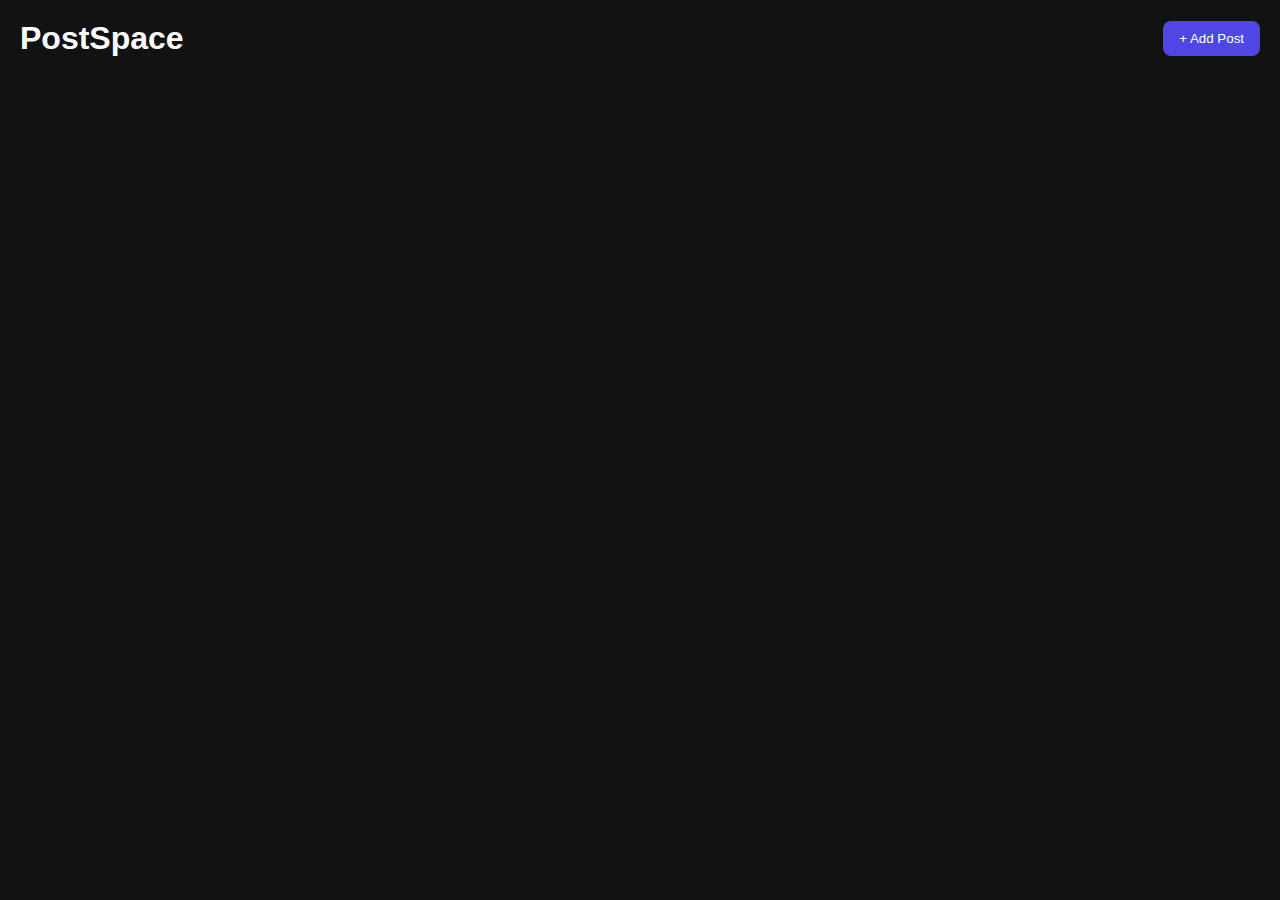
<file: js/apiandpromise/index.html>
<!DOCTYPE html>
<html lang="en">
<head>
  <meta charset="UTF-8" />
  <meta name="viewport" content="width=device-width, initial-scale=1.0"/>
  <title>PostSpace</title>
  <link rel="stylesheet" href="style.css"/>
  <link rel="shortcut icon" href="favicon.png" type="image/x-icon">
</head>
<body>
  <header>
    <h1>PostSpace</h1>
    <button id="addPostBtn">+ Add Post</button>
  </header>

  <main>
    <div id="postsContainer" class="grid"></div>


    <!-- Add Post Form Modal -->
<div id="postModal" class="modal hidden">
  <div class="modal-content">
    <h2>Create New Post</h2>
    <input type="text" id="postTitle" placeholder="Post Title" />
    <textarea id="postBody" placeholder="Post Body"></textarea>
    <div class="form-actions">
      <button id="cancelBtn">Cancel</button>
      <button id="submitPostBtn">Post</button>
    </div>
  </div>
</div>


<!-- Read More Modal -->
<div id="readModal" class="modal hidden">
  <div class="modal-content">
    <h2 id="readTitle"></h2>
    <p id="readBody"></p>
    <div class="form-actions">
      <button id="closeReadBtn">Close</button>
    </div>
  </div>
</div>


  </main>

  <script src="script.js"></script>
</body>
</html>
</file>
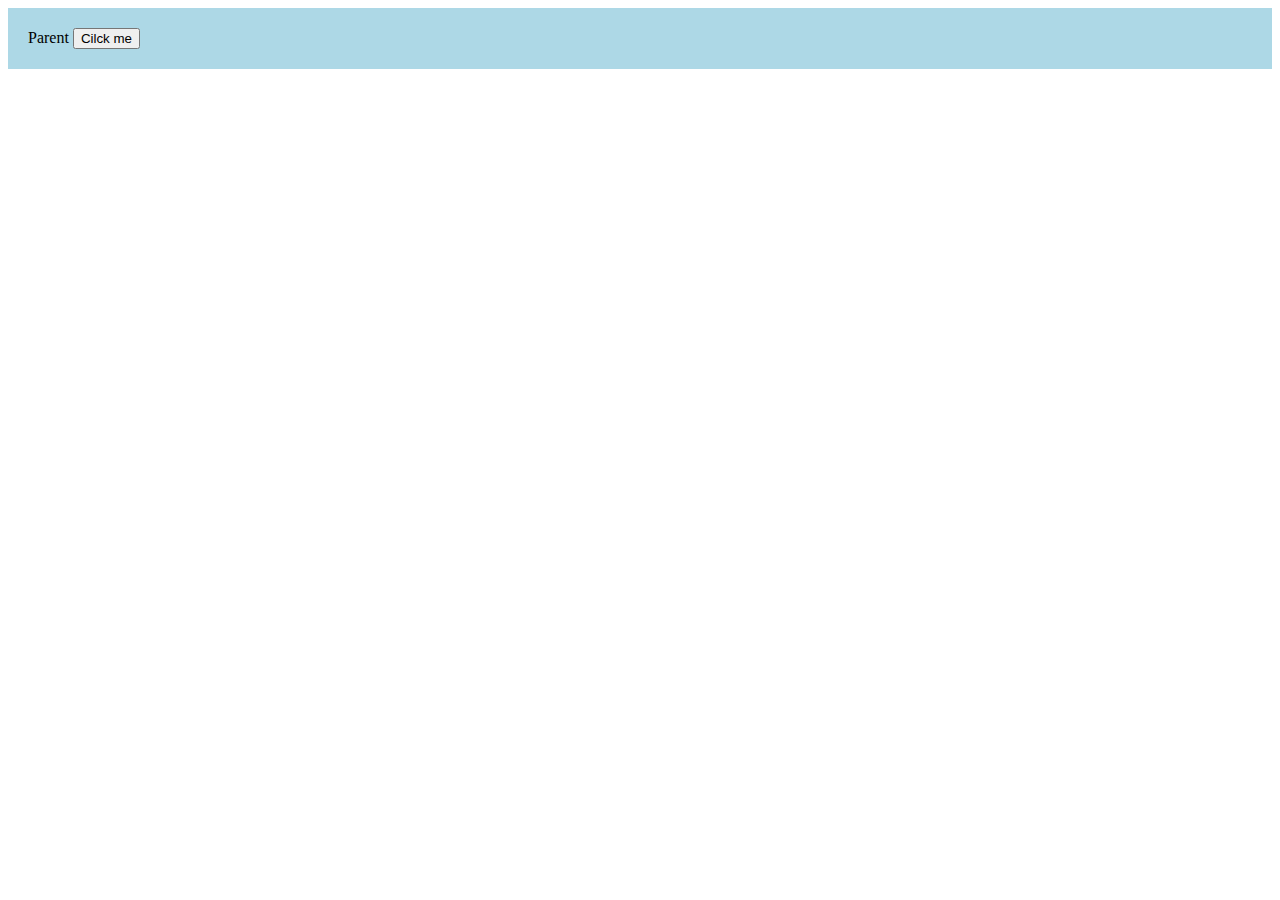
<file: js/Events/index.html>
<!DOCTYPE html>
<html lang="en">

<head>
    <meta charset="UTF-8">
    <meta name="viewport" content="width=device-width, initial-scale=1.0">
    <title>Event Propogation</title>
</head>

<body>
    <div class="parent" style="padding: 20px; background-color: lightblue;">
        Parent
        <button class="child">Cilck me</button>
    </div>
    <script>
        const parentBtn = document.querySelector(".parent")
        const childBtn = document.querySelector(".child")


        childBtn.addEventListener("click", function (e) {
            console.log("Child Listener 1");
            // e.stopPropagation(); 
            e.stopImmediatePropagation()
        });

        childBtn.addEventListener("click", function () {
            console.log("Child Listener 2");
        });

        parentDiv.addEventListener("click", function () {
            console.log("Parent Listener");
        });

    </script>
</body>

</html>
</file>
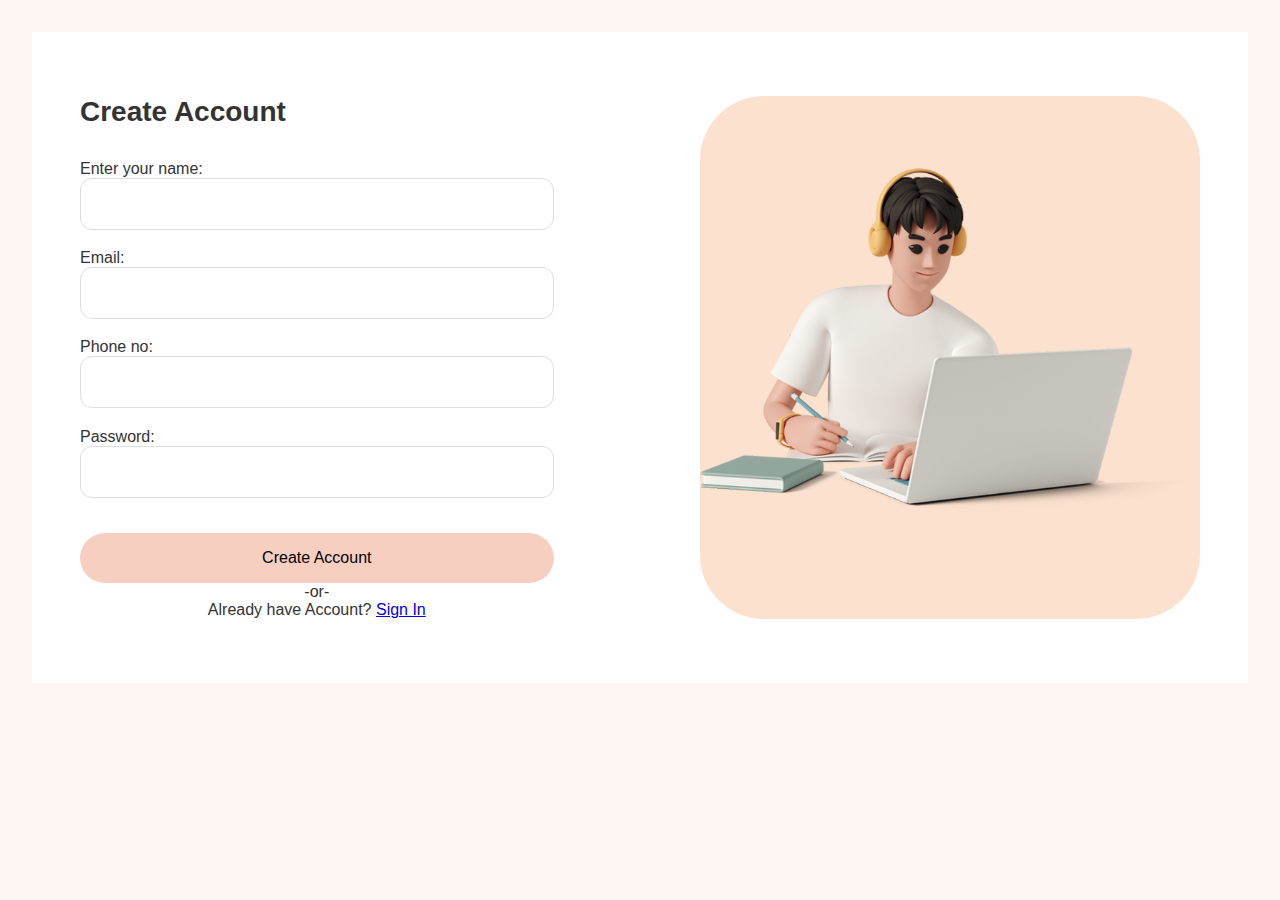
<file: js/local storage/index.html>
<!DOCTYPE html>
<html lang="en">

<head>
    <meta charset="UTF-8">
    <meta name="viewport" content="width=device-width, initial-scale=1.0">
    <link rel="stylesheet" href="style.css">
    <title>login/signup form</title>
</head>

<body>
    <main>
        <sectin class="form-container">
            <div class="form-warpper">
                <div class="login-form">
                    <div class="col">
                        <h2>Welcome Back!!</h2>
                        <form action="">
                            <label for="login-email">Email:</label>
                            <input type="email" name="email" id="login-email" required><br>
                            <label for="login-password">Password:</label>
                            <input type="password" name="password" id="login-password" required><br>
                            <p><a href="#">Forgot Password?</a></p>
                            <button type="submit">Login</button>
                        </form>
                        <div class="foot">
                            <p>-or-
                                <br>
                                Don't have Account? <a href="#" id="to-signup">Create Account</a>
                            </p>
                        </div>
                    </div>

                    <div class="img">
                        <img src="assest/young man sitting in front of laptop.png" alt="login-image" width="100%">
                    </div>

                </div>
                <div class="signup-form">
                    <div class="col">
                        <h2>Create Account</h2>
                        <form action="">
                            <label for="user-name">Enter your name:</label>
                            <input type="text" name="user-name" id="user-name">
                            <label for="signup-email">Email:</label>
                            <input type="email" name="email" id="signup-email" required>
                             <span id="email-error" class="error"></span>
                            <br>
                            <label for="phone-number">Phone no:</label>
                            <input type="tel" name="phone-number" id="phone-number" required >
                             <span id="phone-error" class="error"></span>
                            <br>
                            <label for="signup-password">Password:</label>
                            <input type="password" name="password" id="signup-password" required>
                             <span id="password-error" class="error"></span>
                            <br>
                            <button type="submit">Create Account</button>
                        </form>
                        <div class="foot">
                            <p>-or-
                                <br>
                                Already have Account? <a href="#" id="to-login">Sign In</a>
                            </p>
                        </div>
                    </div>

                    <div class="img">
                        <img src="assest/young man with laptop computer working at home office.png" alt="login-image" width="100%">
                    </div>
                </div>
            </div>
        </sectin>
    </main>

    <script src="script.js"></script>
</body>

</html>
</file>
<file: js/local storage/style.css>
* {
    margin: 0;
    padding: 0;
    box-sizing: border-box;
}

body {
    font-family: 'Segoe UI', sans-serif;
    background-color: #fef6f3;
    color: #333;
}



/* main container */

.form-container {
    display: flex;
    /* height: 100vh; */
    width: 100%;
    justify-content: center;
    align-items: center;
    padding: 2rem;
}

/* Left: Form content */
.login-form,
.signup-form {
    flex: 1;
    padding: 4rem 3rem;
    display: flex;
    /* flex-direction: column; */
    justify-content: center;
    background-color: #fff;
}

.login-form h2,
.signup-form h2 {
    margin-bottom: 2rem;
    font-size: 28px;
}

form input {
    width: 100%;
    padding: 1rem;
    margin-bottom: 1.2rem;
    border: 1px solid #ddd;
    border-radius: 12px;
    font-size: 1rem;
}

form button {
    width: 100%;
    padding: 1rem;
    margin-top: 1rem;
    border: none;
    background-color: #f7cfc0;
    border-radius: 30px;
    font-size: 1rem;
    cursor: pointer;
    transition: background 0.3s;
}

form button:hover {
    background-color: #f3bda8;
}

form p {
    font-size: 0.9rem;
    margin-top: 0.8rem;
}


/* Hide either login or signup form by default */
.login-form {
    display: none;
}


.foot {
    text-align: center;
}

.img {
    margin-left: 146px;
    background-color: #FCE2CE;
    border-radius: 64px;
}

@media (max-width:720px) {
    .login-form ,
    .signup-form{
        flex-wrap: wrap;
    }
    .img{
        margin: 0 0 21px 0; 
        order: -1;
    }
}

.error{
    color: red;
    font-size: 0.8rem;
}
</file>
<file: js/apiandpromise/style.css>
/* Reset */
* {
  margin: 0;
  padding: 0;
  box-sizing: border-box;
}

body {
  font-family: sans-serif;
  background-color: #121212;
  color: white;
  padding: 20px;
}

/* Header */
header {
  display: flex;
  justify-content: space-between;
  align-items: center;
  margin-bottom: 2rem;
}

header h1 {
  font-size: 2rem;
}

#addPostBtn {
  background-color: #4F46E5;
  color: white;
  padding: 10px 16px;
  border: none;
  border-radius: 8px;
  cursor: pointer;
}

/* Posts Grid */
.grid {
  display: grid;
  grid-template-columns: repeat(auto-fit, minmax(300px, 1fr));
  gap: 1.5rem;
}



/* Post Card */
.post-card {
  background-color: #1E1E1E;
  padding: 20px;
  border-radius: 12px;
  box-shadow: 0 2px 10px rgba(0,0,0,0.3);
}

.post-card h3 {
  margin-bottom: 10px;
  color: #FFF;
}

.post-card p {
  max-height: 4.5em; /* around 3 lines */
  overflow: hidden;
  text-overflow: ellipsis;
  white-space: pre-line;
  line-height: 1.5em;
  position: relative;
}

.post-card p::after {
  content: '';
  position: absolute;
  bottom: 0;
  right: 0;
  height: 1.5em;
  width: 100%;
  background: linear-gradient(to bottom, transparent, #1E1E1E);
}





/* Buttons */
.post-actions button {
  margin-right: 8px;
  padding: 6px 12px;
  border: none;
  border-radius: 6px;
  cursor: pointer;
}

.edit-btn {
  background-color: #10B981;
  color: white;
}

.delete-btn {
  background-color: #EF4444;
  color: white;
}

.read-btn {
  background-color: #3B82F6;
  color: white;
}


/* Add post modal */
.modal {
  position: fixed;
  top: 0;
  left: 0;
  width: 100%;
  height: 100%;
  background: rgba(0,0,0,0.6);
  display: flex;
  align-items: center;
  justify-content: center;
  z-index: 999;
}

.modal.hidden {
  display: none;
}

.modal-content {
  background: #1E1E1E;
  padding: 24px;
  border-radius: 12px;
  width: 90%;
  max-width: 400px;
  box-shadow: 0 0 10px rgba(0,0,0,0.3);
}

.modal-content h2 {
  margin-bottom: 12px;
}

.modal-content input,
.modal-content textarea {
  width: 100%;
  padding: 10px;
  margin-bottom: 12px;
  border: none;
  border-radius: 8px;
  background: #2c2c2c;
  color: white;
}

.form-actions {
  display: flex;
  justify-content: flex-end;
}

.form-actions button {
  margin-left: 10px;
  padding: 8px 14px;
  border: none;
  border-radius: 6px;
  cursor: pointer;
}

#cancelBtn {
  background: #6B7280;
  color: white;
}

#submitPostBtn {
  background: #4F46E5;
  color: white;
}


/* read more modal */
#readModal h2 {
  margin-bottom: 12px;
  font-size: 1.5rem;
}

#readModal p {
  white-space: pre-wrap;
  color: #e2e2e2;
}
#readModal .modal-content {
  max-height: 80%;
  overflow-y: auto;
}
</file>
